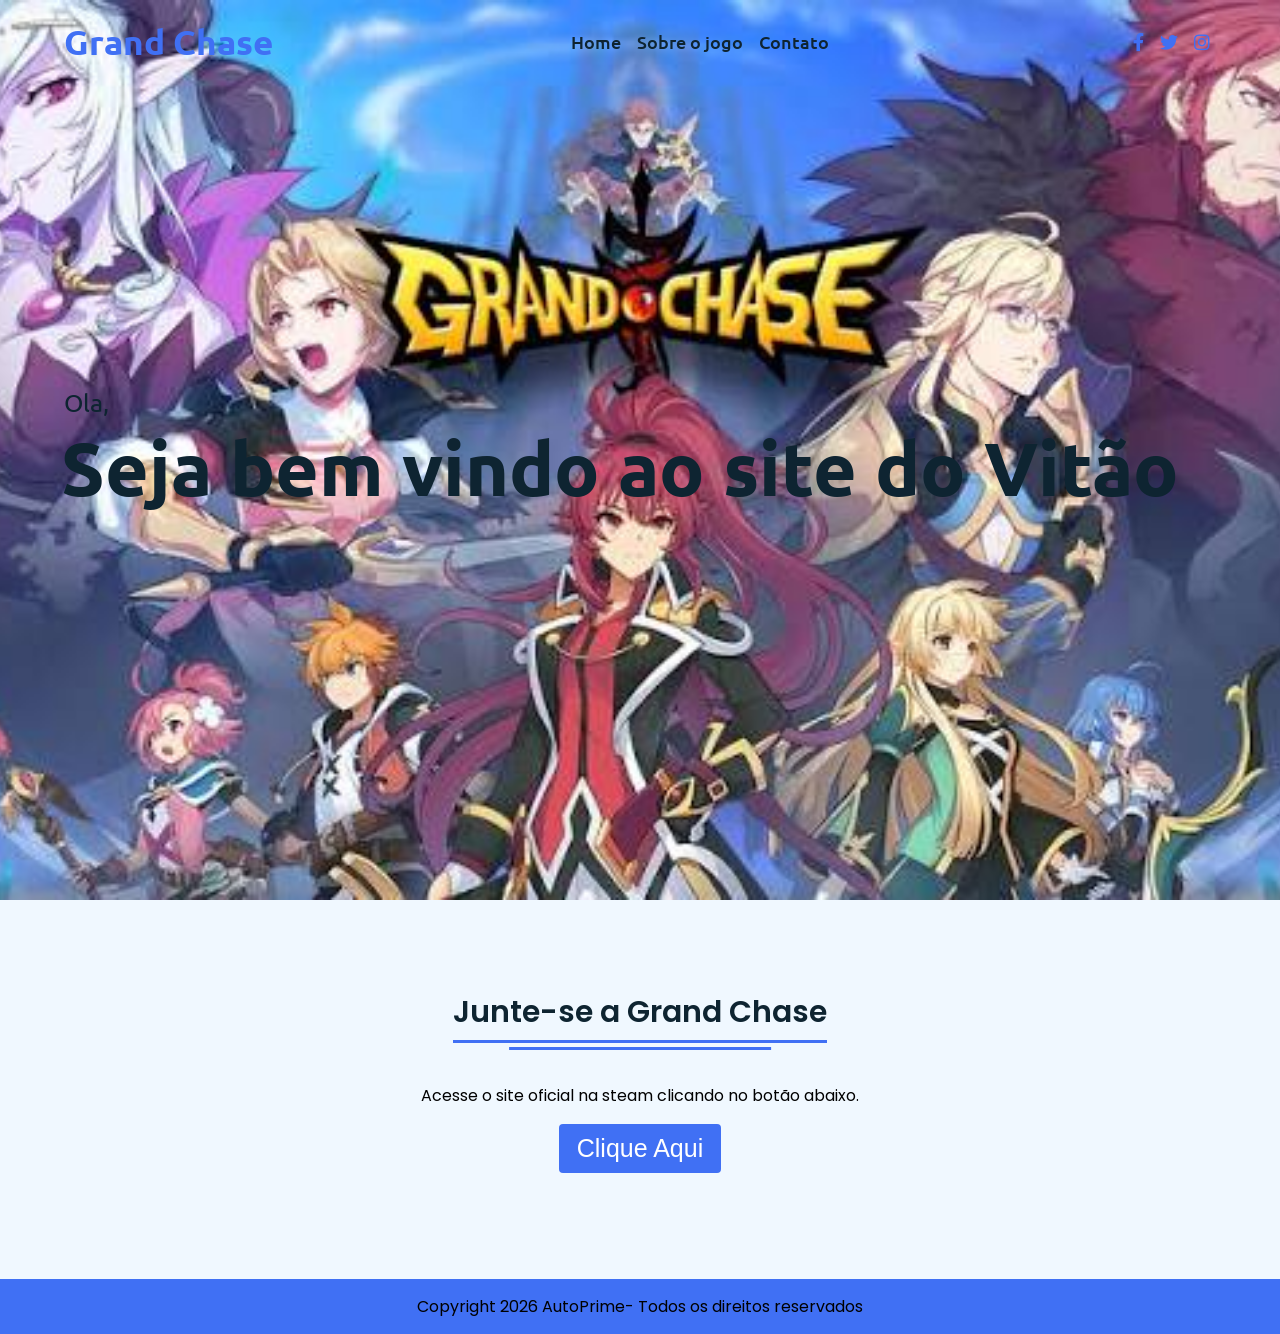
<file: Atividade Site Simples/index.html>
<!DOCTYPE html>
<html lang="pt-br" dir="ltr">
  <head>
    <meta charset="UTF-8" />
    <title>Grand Chase</title>
    <link rel="stylesheet" href="style.css" />
    <link rel="stylesheet" href="https://cdnjs.cloudflare.com/ajax/libs/font-awesome/5.15.2/css/all.min.css" />
    <meta name="viewport" content="width=device-width, initial-scale=1.0" />
  </head>
  <body>
    <div class="scroll-button">
      <a href="#home"><i class="fas fa-arrow-up"></i></a>
    </div>
    <!-- Menu de navegação -->
<nav>
<div class="navbar">
<div class="logo"><a href=""><strong>Grand Chase</strong></a></div>
<ul class="menu">
<li><a href="index.html">Home</a></li>
<li><a href="SobreoJogo.html">Sobre o jogo</a></li>
<li><a href="Contatos.html">Contato</a></li>
<div class="cancel-btn">
<i class="fas fa-times"></i>
</div>
</ul>
<div class="media-icons">
<a href="https://www.facebook.com/GrandChaseClassic/?locale=pt_BR" target="_blank"><i class="fab fa-facebook-f"></i></a>
<a href="https://x.com/GrandChase" target="_blank"><i class="fab fa-twitter"></i></a>
<a href="https://www.instagram.com/gcclassic_official/" target="_blank"><i class="fab fa-instagram"></i></a>
</div>
</div>
<div class="menu-btn">
<i class="fas fa-bars"></i>
</div>
</nav>

    <!-- Section Home -->
    <section class="home" id="home">
      <div class="home-content">
        <div class="text">
          <div class="text-one">Ola,</div>
          <div class="text-two">Seja bem vindo ao site do Vitão</div>
        </div>
      </div>
    </section>

    
<section class="contact" id="contact">
<div class="content">
<div class="title"><span>Junte-se a Grand Chase</span></div>
<div class="text">
<p> Acesse o site oficial na steam clicando no botão abaixo.</p>
<div class="button">
<a href="https://store.steampowered.com/app/985810/GrandChase/" target="_blank">
<button>Clique Aqui</button>
</a>
</div>
</div>
</div>
</section>

<footer>
<div class="text">
<p>Copyright 2026 AutoPrime- Todos os direitos reservados</p>
</div>
</footer>

<script src="script.js"></script>
</body>
</html>
</file>
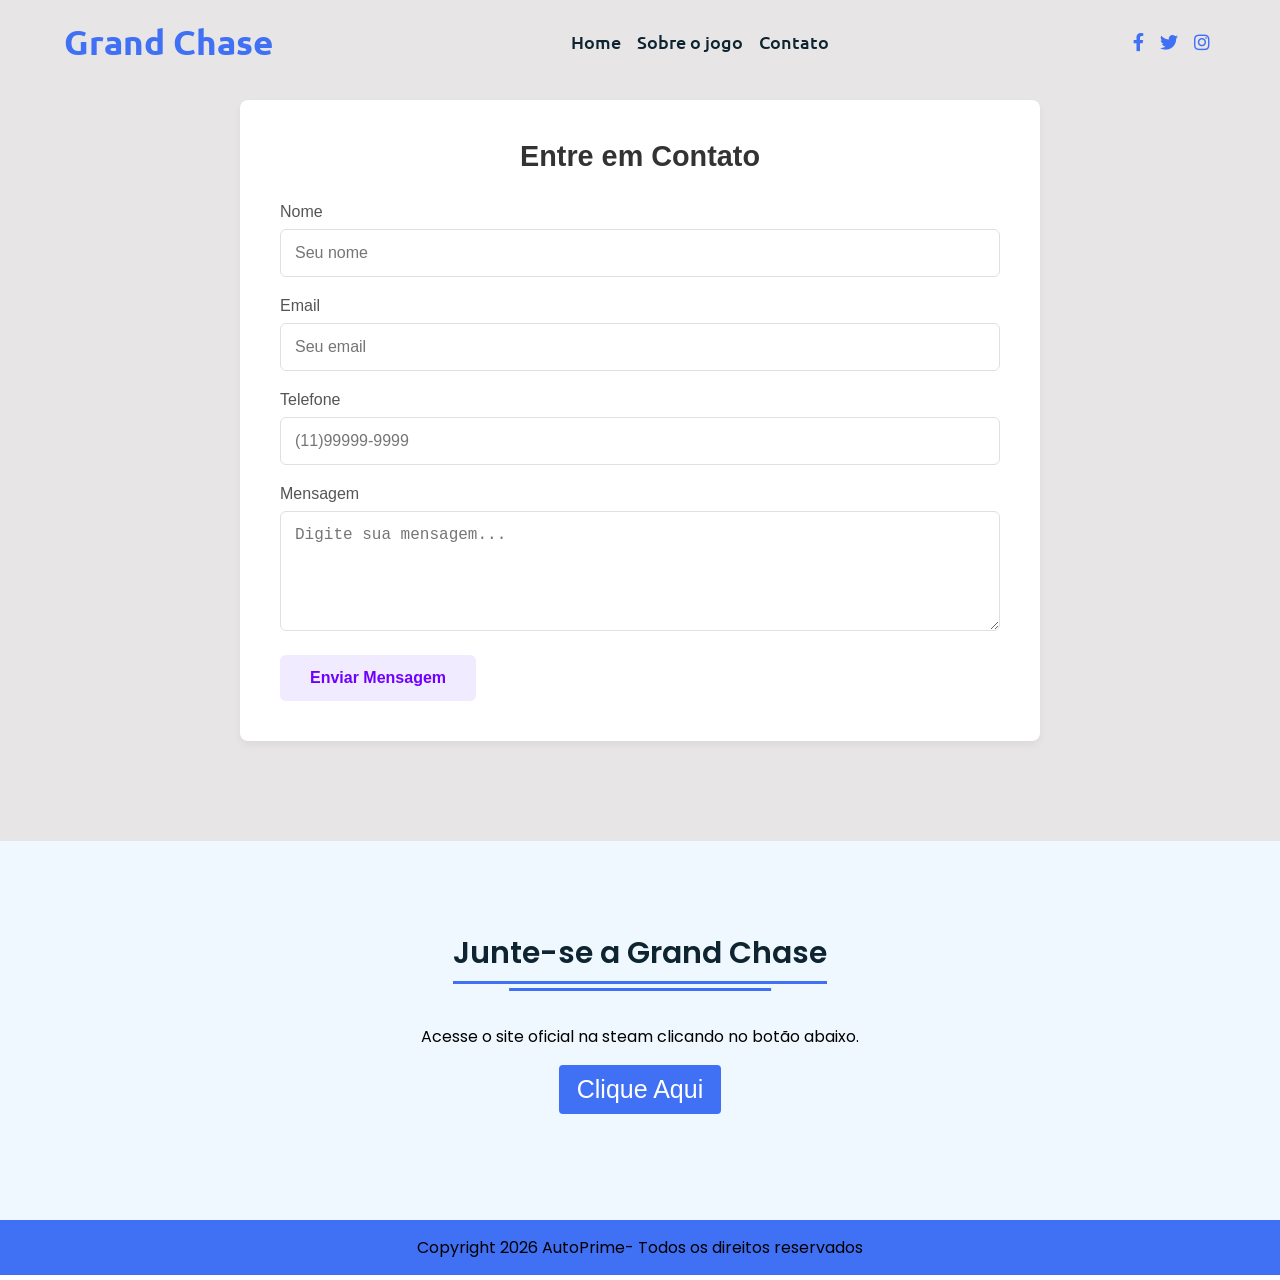
<file: Atividade Site Simples/Contatos.html>
<!DOCTYPE html>
<html lang="pt-br" dir="ltr">
  <head>
    <meta charset="UTF-8" />
    <title>AutoPrime</title>
    <link rel="stylesheet" href="style.css" />
    <link rel="stylesheet" href="https://cdnjs.cloudflare.com/ajax/libs/font-awesome/5.15.2/css/all.min.css" />
    <meta name="viewport" content="width=device-width, initial-scale=1.0" />
  </head>
  <body>
    <div class="scroll-button">
      <a href="#home"><i class="fas fa-arrow-up"></i></a>
    </div>
    <!-- Menu de navegação -->
<nav>
<div class="navbar">
<div class="logo"><a href=""><strong>Grand Chase</strong></a></div>
<ul class="menu">
<li><a href="index.html">Home</a></li>
<li><a href="SobreoJogo.html">Sobre o jogo</a></li>
<li><a href="Contatos.html">Contato</a></li>
<div class="cancel-btn">
<i class="fas fa-times"></i>
</div>
</ul>
<div class="media-icons">
<a href="https://www.facebook.com/GrandChaseClassic/?locale=pt_BR" target="_blank"><i class="fab fa-facebook-f"></i></a>
<a href="https://x.com/GrandChase" target="_blank"><i class="fab fa-twitter"></i></a>
<a href="https://www.instagram.com/gcclassic_official/" target="_blank"><i class="fab fa-instagram"></i></a>
</div>
</div>
<div class="menu-btn">
<i class="fas fa-bars"></i>
</div>
</nav>

    <!-- Contatos -->
<section class="sessao-contato">
<div class="caixa-formulario">
<h2 class="titulo-contato">Entre em Contato</h2>
        
<form action="#" method="POST" class="formulario-envio">
<div class="campo-entrada">
<label for="nome">Nome</label>
<input type="text" id="nome" name="nome" placeholder="Seu nome" required>
 </div>

<div class="campo-entrada">
 <label for="email">Email</label>
<input type="email" id="email" name="email" placeholder="Seu email" required>
  </div>

<div class="campo-entrada">
<label for="tel">Telefone</label>
<input type="tel" id="tel" name="tel" placeholder="(11)99999-9999">
</div>
<div class="campo-entrada">
<label for="texto">Mensagem</label>
<textarea id="texto" name="mensagem" rows="5" placeholder="Digite sua mensagem..."></textarea></div>
<button type="submit" class="botao-enviar">Enviar Mensagem</button>
</form>
</div>
</section>

<section class="contact" id="contact">
<div class="content">
<div class="title"><span>Junte-se a Grand Chase</span></div>
<div class="text">
<p> Acesse o site oficial na steam clicando no botão abaixo.</p>
<div class="button">
<a href="https://store.steampowered.com/app/985810/GrandChase/" target="_blank">
<button>Clique Aqui</button>
</a>
</div>
</div>
</div>
</section>

<footer>
<div class="text">
<p>Copyright 2026 AutoPrime- Todos os direitos reservados</p>
</div>
</footer>

<script src="script.js"></script>
</body>
</html>
</file>
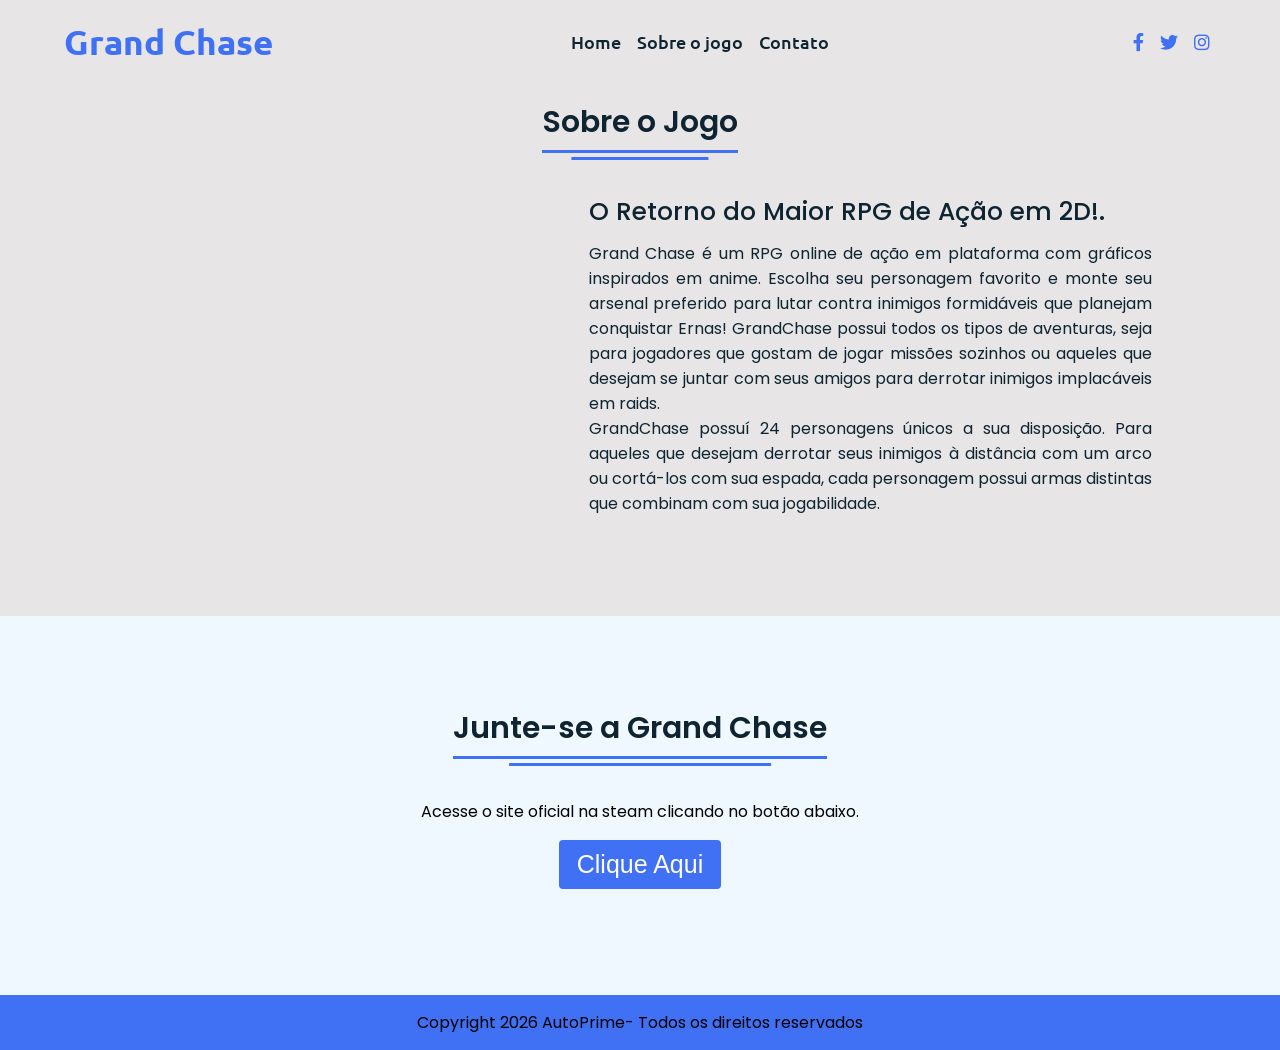
<file: Atividade Site Simples/SobreoJogo.html>
<!DOCTYPE html>
<html lang="pt-br" dir="ltr">
  <head>
    <meta charset="UTF-8" />
    <title>AutoPrime</title>
    <link rel="stylesheet" href="style.css" />
    <link rel="stylesheet" href="https://cdnjs.cloudflare.com/ajax/libs/font-awesome/5.15.2/css/all.min.css" />
    <meta name="viewport" content="width=device-width, initial-scale=1.0" />
  </head>
  <body>
    <div class="scroll-button">
      <a href="#home"><i class="fas fa-arrow-up"></i></a>
    </div>

<!-- Menu de navegação -->
<nav>
<div class="navbar">
<div class="logo"><a href=""><strong>Grand Chase</strong></a></div>
<ul class="menu">
<li><a href="index.html">Home</a></li>
<li><a href="SobreoJogo.html">Sobre o jogo</a></li>
<li><a href="Contatos.html">Contato</a></li>
<div class="cancel-btn">
<i class="fas fa-times"></i>
</div>
</ul>
<div class="media-icons">
<a href="https://www.facebook.com/GrandChaseClassic/?locale=pt_BR" target="_blank"><i class="fab fa-facebook-f"></i></a>
<a href="https://x.com/GrandChase" target="_blank"><i class="fab fa-twitter"></i></a>
<a href="https://www.instagram.com/gcclassic_official/" target="_blank"><i class="fab fa-instagram"></i></a>
</div>
</div>
<div class="menu-btn">
<i class="fas fa-bars"></i>
</div>
</nav>

<!-- Section sobre o jogo -->
<section class="about" id="about">
<div class="content">
<div class="title"><span>Sobre o Jogo</span></div>
<div class="about-details">
<div class="left">
<iframe width="560" height="315" src="https://www.youtube.com/embed/3gJdA_sG4RE?si=t3eyGuruGcLw_woe" title="YouTube video player" frameborder="0" allow="accelerometer; autoplay; clipboard-write; encrypted-media; gyroscope; picture-in-picture; web-share" referrerpolicy="strict-origin-when-cross-origin" allowfullscreen></iframe>
</div>
<div class="right">
<div class="topic">O Retorno do Maior RPG de Ação em 2D!.</div>
<p> Grand Chase é um RPG online de ação em plataforma com gráficos inspirados em anime. Escolha seu personagem favorito e monte seu arsenal preferido para lutar contra inimigos formidáveis que planejam conquistar Ernas! GrandChase possui todos os tipos de aventuras, seja para jogadores que gostam de jogar missões sozinhos ou aqueles que desejam se juntar com seus amigos para derrotar inimigos implacáveis em raids.</p>
<p>GrandChase possuí 24 personagens únicos a sua disposição. Para aqueles que desejam derrotar seus inimigos à distância com um arco ou cortá-los com sua espada, cada personagem possui armas distintas que combinam com sua jogabilidade.</p>
</div>
</div>
</div>
</section>

<section class="contact" id="contact">
<div class="content">
<div class="title"><span>Junte-se a Grand Chase</span></div>
<div class="text">
<p> Acesse o site oficial na steam clicando no botão abaixo.</p>
<div class="button">
<a href="https://store.steampowered.com/app/985810/GrandChase/" target="_blank">
<button>Clique Aqui</button>
</a>
</div>
</div>
</div>
</section>

<footer>
<div class="text">
<p>Copyright 2026 AutoPrime- Todos os direitos reservados</p>
</div>
</footer>

<script src="script.js"></script>
</body>
</html>
</file>
<file: Atividade Site Simples/style.css>
@import url('https://fonts.googleapis.com/css2?family=Poppins:wght@400;500;600;700&family=Ubuntu:wght@400;500;700&display=swap');
*{
  margin: 0;
  padding: 0;
  box-sizing: border-box;
  text-decoration: none;
  scroll-behavior: smooth;
}

/* estilizar barra de scroll >>> */
::-webkit-scrollbar {
    width: 10px;
}
::-webkit-scrollbar-track {
    background: #f1f1f1;
}
::-webkit-scrollbar-thumb {
    background: #6e93f7;
    border-radius: 12px;
    transition: all 0.3s ease;
}

::-webkit-scrollbar-thumb:hover {
    background: #4070f4;
}

/* estilizar barra de navegação */
nav{
  position: fixed;
  width: 100%;
  padding: 20px 0;
  z-index: 998;
  transition: all 0.3s ease;
  font-family: 'Ubuntu', sans-serif;
}
nav.sticky{
  background: #4070f4;
  padding: 13px 0;
}
nav .navbar{
  width: 90%;
  display: flex;
  justify-content: space-between;
  align-items: center;
  margin: auto;
}
nav .navbar .logo a{
  font-weight: 500;
  font-size: 35px;
  color: #4070f4;
}
nav.sticky .navbar .logo a{
  color: #fff;
}
nav .navbar .menu{
  display: flex;
  position: relative;
}
nav .navbar .menu li{
  list-style: none;
  margin: 0 8px;
}
.navbar .menu a{
  font-size: 18px;
  font-weight: 500;
  color: #0E2431;
  padding: 6px 0;
  transition: all 0.4s ease;
}
.navbar .menu a:hover{
  color: #4070f4;
}
nav.sticky .menu a{
  color: #FFF;
}
nav.sticky .menu a:hover{
  color: #0E2431;
}
.navbar .media-icons a{
  color: #4070f4;
  font-size: 18px;
  margin: 0 6px;
}
nav.sticky .media-icons a{
  color: #FFF;
}

/* estilizar botão q aparece em baixo pra voltar pro topo */
nav .menu-btn,
.navbar .menu .cancel-btn{
  position: absolute;
  color: #fff;
  right: 30px;
  top: 20px;
  font-size: 20px;
  cursor: pointer;
  transition: all 0.3s ease;
  display: none;
}
nav .menu-btn{
  color: #4070f4;
}
nav.sticky .menu-btn{
  color: #FFF;
}
.navbar .menu .menu-btn{
  color: #fff;
}

/* estilizar pagina da home ( q e o index) */
.home{
  height: 100vh;
  width: 100%;
  background: url("Assets/background.jpg") no-repeat;
  background-size: cover;
  background-position: center;
  background-attachment: fixed;
  font-family: 'Ubuntu', sans-serif;
}
.home .home-content{
  width: 90%;
  height: 100%;
  margin: auto;
  display: flex;
  flex-direction: column;
  justify-content: center;
}
.home .text-one{
  font-size: 25px;
  color: #0E2431;
}
.home .text-two{
  color: #0E2431;
  font-size: 75px;
  font-weight: 600;
  margin-left: -3px;
}
.home .text-three{
  font-size: 40px;
  margin: 5px 0;
  color: #4070f4;
}
.home .text-four{
  font-size: 23px;
  margin: 5px 0;
  color: #0E2431;
}
.home .button{
  margin: 14px 0;
}
.home .button button{
  outline: none;
  padding: 8px 16px;
  border-radius: 6px;
  font-size: 25px;
  font-weight: 400;
  background: #4070f4;
  color: #fff;
  cursor: pointer;
  border: 2px solid transparent;
  transition: all 0.4s ease;
}
.home .button button:hover{
  border-color: #4070f4;
  background-color: #fff;
  color: #4070f4;
}

/* estilizar a pagina sobre nos */

section{
  padding-top: 40px;
  background-color: #e7e5e5;
  padding: 60px 0;
  width: 100%;
}
section .content{
  width: 80%;
  margin: 40px auto;
  font-family: 'Poppins', sans-serif;
}
.about .about-details{
  display: flex;
  justify-content: space-between;
  align-items: center;
}
section .title{
  display: flex;
  justify-content: center;
  margin-bottom: 40px;
}
section .title span{
  color: #0E2431;
  font-size: 30px;
  font-weight: 600;
  position: relative;
  padding-bottom: 8px;
}
section .title span::before,
section .title span::after{
  content: '';
  position: absolute;
  height: 3px;
  width: 100%;
  background: #4070f4;
  left: 0;
  bottom: 0;
}
section .title span::after{
  bottom: -7px;
  width: 70%;
  left: 50%;
  transform: translateX(-50%);
}
.about .about-details .left{
  width: 45%;
}
.about .left img{
  height: 400px;
  width: 400px;
  object-fit: cover;
  border-radius: 12px;
}
.about-details .right{
  width: 55%;
}
section  .topic{
  color: #0E2431;
  font-size: 25px;
  font-weight: 500;
  margin-bottom: 10px;
}
.about-details .right p{
  text-align: justify;
  color: #0E2431;
}
section .button{
  margin: 16px 0;
}
section .button button{
  outline: none;
  padding: 8px 16px;
  border-radius: 4px;
  font-size: 25px;
  font-weight: 400;
  background: #4070f4;
  color: #fff;
  border: 2px solid transparent;
  cursor: pointer;
  transition: all 0.4s ease;
}
section .button button:hover{
  border-color: #4070f4;
  background-color: #fff;
  color: #4070f4;
}

/* Contato */
.contact{
  background: #F0F8FF;
}
.contact .content{
  margin: 0 auto;
  padding: 30px 0;
}
.contact .text{
  width: 80%;
  text-align: center;
  margin: auto;
}

/* Footer */
footer{
  background: #4070f4;
  padding: 15px 0;
  text-align: center;
  font-family: 'Poppins', sans-serif;
}
footer .text span{
  font-size: 17px;
  font-weight: 400;
  color: #fff;
}
footer .text span a{
  font-weight: 500;
  color: #FFF;
}
footer .text span a:hover{
  text-decoration: underline;
}
/* botão pra scrollar pra cima CSS */
.scroll-button a{
  position: fixed;
  bottom: 20px;
  right: 20px;
  color: #fff;
  background: #4070f4;
  padding: 7px 12px;;
  font-size: 18px;
  border-radius: 6px;
  box-shadow: rgba(0, 0, 0, 0.15);
  display: none;
}

/* Pagina contatos*/
.sessao-contato {
    padding: 100px;
    background-color: #e7e5e5;
    display: flex;
    justify-content: center;
    font-family: 'Segoe UI', Tahoma, Geneva, Verdana, sans-serif;
}
.caixa-formulario {
    width: 100%;
    max-width: 800px;
    background: #ffffff;
    padding: 40px;
    border-radius: 8px;
    box-shadow: 0 4px 10px rgba(0, 0, 0, 0.05);
}
.titulo-contato {
    text-align: center;
    margin-bottom: 30px;
    color: #333;
    font-size: 1.8rem;
}
.campo-entrada {
    margin-bottom: 20px;
}
.campo-entrada label {
    display: block;
    margin-bottom: 8px;
    color: #555;
    font-weight: 500;
}
.campo-entrada input, .campo-entrada textarea {
    width: 100%;
    padding: 14px;
    border: 1px solid #e0e0e0;
    border-radius: 6px;
    font-size: 1rem;
    box-sizing: border-box;
    transition: border-color 0.2s;
}
.campo-entrada input:focus, .campo-entrada textarea:focus {
    outline: none;
    border-color: #8a4fff; 
}
.botao-enviar {
    background-color: #f0ebff;
    color: #6e00ff;
    border: none;
    padding: 14px 30px;
    border-radius: 6px;
    font-size: 1rem;
    font-weight: bold;
    cursor: pointer;
    transition: all 0.3s ease;
}
.botao-enviar:hover {
    background-color: #6e00ff;
    color: #ffffff;
    transform: translateY(-1px);
}


/* pra ser responsivo independentemente do tamanho de tela  */
@media (max-width: 1190px) {
  section .content{
    width: 85%;
  }
}
@media (max-width: 1000px) {
  .about .about-details{
    justify-content: center;
    flex-direction: column;
  }
  .about .about-details .left{
    display: flex;
    justify-content: center;
    width: 100%;
  }
  .about-details .right{
    width: 90%;
    margin: 40px 0;
  }
  .services .boxes .box{
    margin: 20px 0;
    width: calc(100% / 2 - 20px);
  }
}
@media (max-width: 900px) {
  .about .left img{
    height: 350px;
    width: 350px;
  }
}

@media (max-width: 750px) {
  nav .navbar{
    width: 90%;
  }
  nav .navbar .menu{
    position: fixed;
    left: -100%;
    top: 0;
    background: #0E2431;
    height: 100vh;
    max-width: 400px;
    width: 100%;
    padding-top: 60px;
    flex-direction: column;
    align-items: center;
    transition: all 0.5s ease;
  }
  .navbar.active .menu{
    left: 0;
  }
  nav .navbar .menu a{
    font-size: 23px;
    display: block;
    color: #fff;
    margin: 10px 0;
  }
  nav.sticky .menu a:hover{
    color: #4070f4;
  }
  nav .navbar .media-icons{
    display: none;
  }
  nav .menu-btn,
  .navbar .menu .cancel-btn{
    display: block;
  }
  .home .text-two{
    font-size: 65px;
  }
  .home .text-three{
    font-size: 35px;
  }
  .skills .skills-details{
    align-items: center;
    justify-content: center;
    flex-direction: column;
  }
  .skills-details .text{
    width: 100%;
    margin-bottom: 50px;
  }
  .skills-details .boxes{
    justify-content: center;
    align-items: center;
    width: 100%;
  }
  .services .boxes .box{
    margin: 20px 0;
    width: 100%;
  }
  .contact .text{
    width: 100%;
}
}

@media (max-width: 500px){
  .home .text-two{
    font-size: 55px;
  }
  .home .text-three{
    font-size: 33px;
  }
  .skills-details .boxes .per{
    font-size: 50px;
    color: #4070f4;
  }
}
</file>
